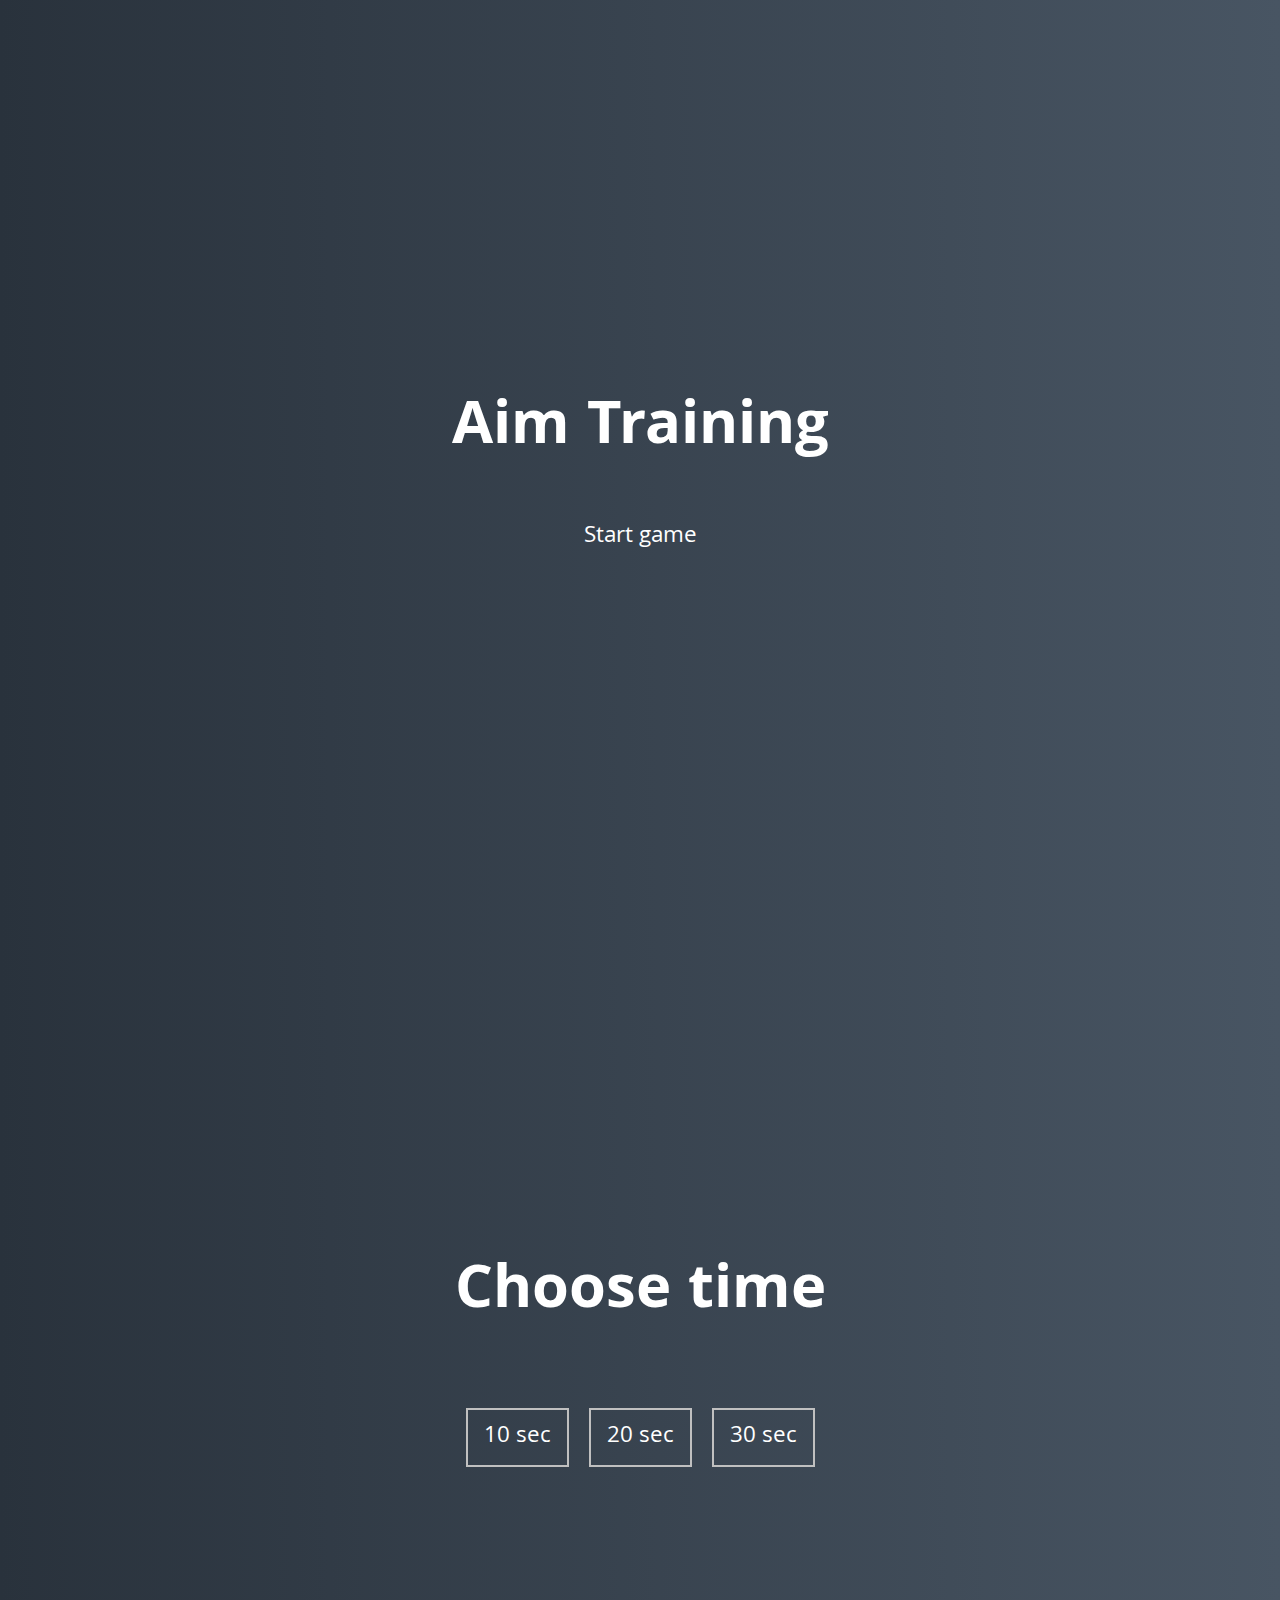
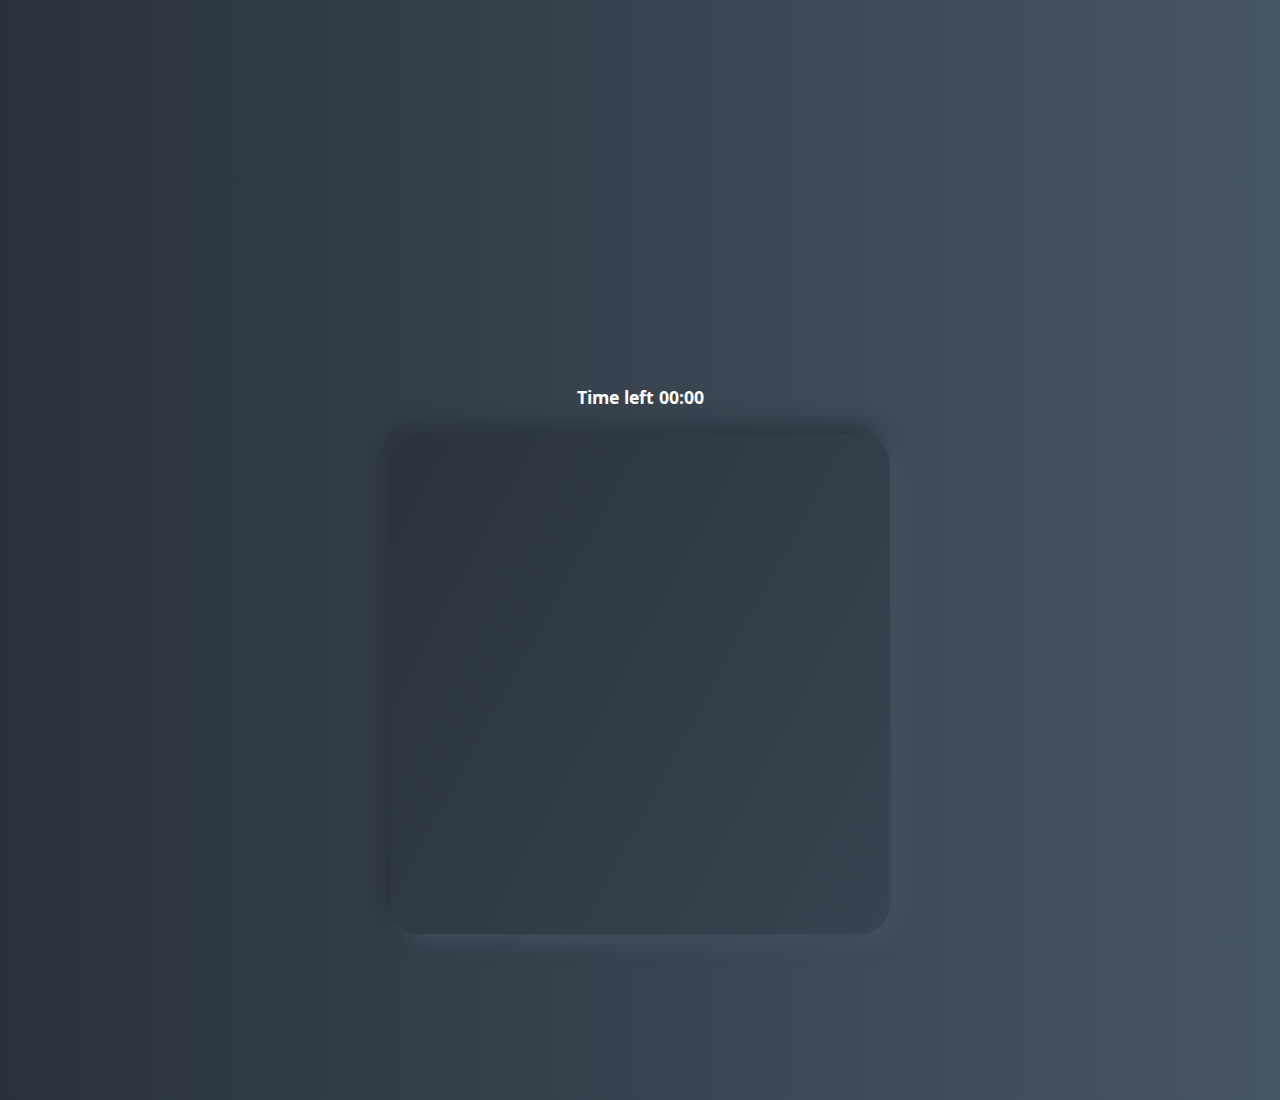
<file: index.html>
<!DOCTYPE html><html lang="en"><head><meta charset="UTF-8"><meta name="viewport" content="width=device-width, initial-scale=1.0"><link rel="stylesheet" href="styles.4fb4b1fd.css"><title>Aim Training</title></head><body> <div class="screen"> <h1>Aim Training</h1> <a href="#" class="start">Start game</a> </div> <div class="screen"> <h1>Choose time</h1> <ul class="time-list"> <li> <button class="time-btn" data-time="10"> 10 sec </button> </li> <li> <button class="time-btn" data-time="20"> 20 sec </button> </li> <li> <button class="time-btn" data-time="30"> 30 sec </button> </li> </ul> </div> <div class="screen"> <h3 id="time-table">Time left <span id="time">00:00</span></h3> <div class="board" id="board"></div> </div> <script src="main.0365e77b.js"></script> </body></html>
</file>
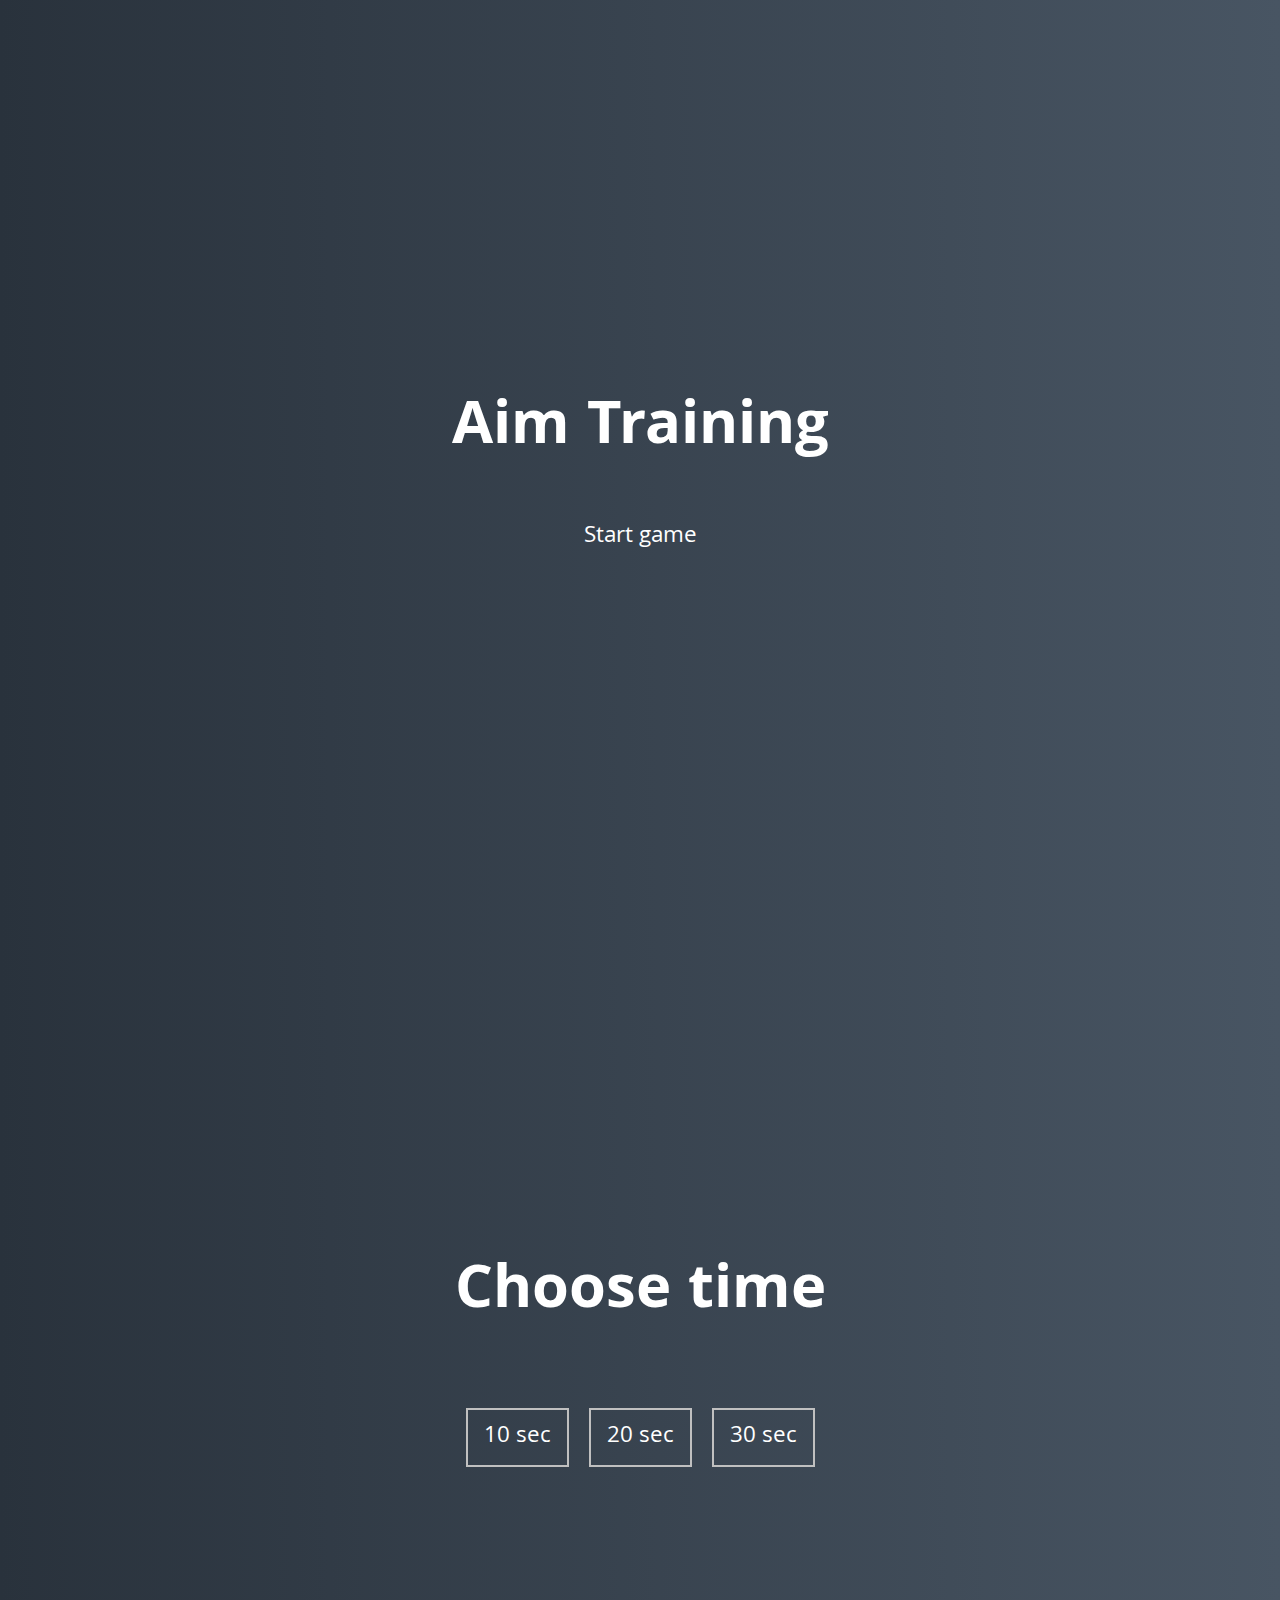
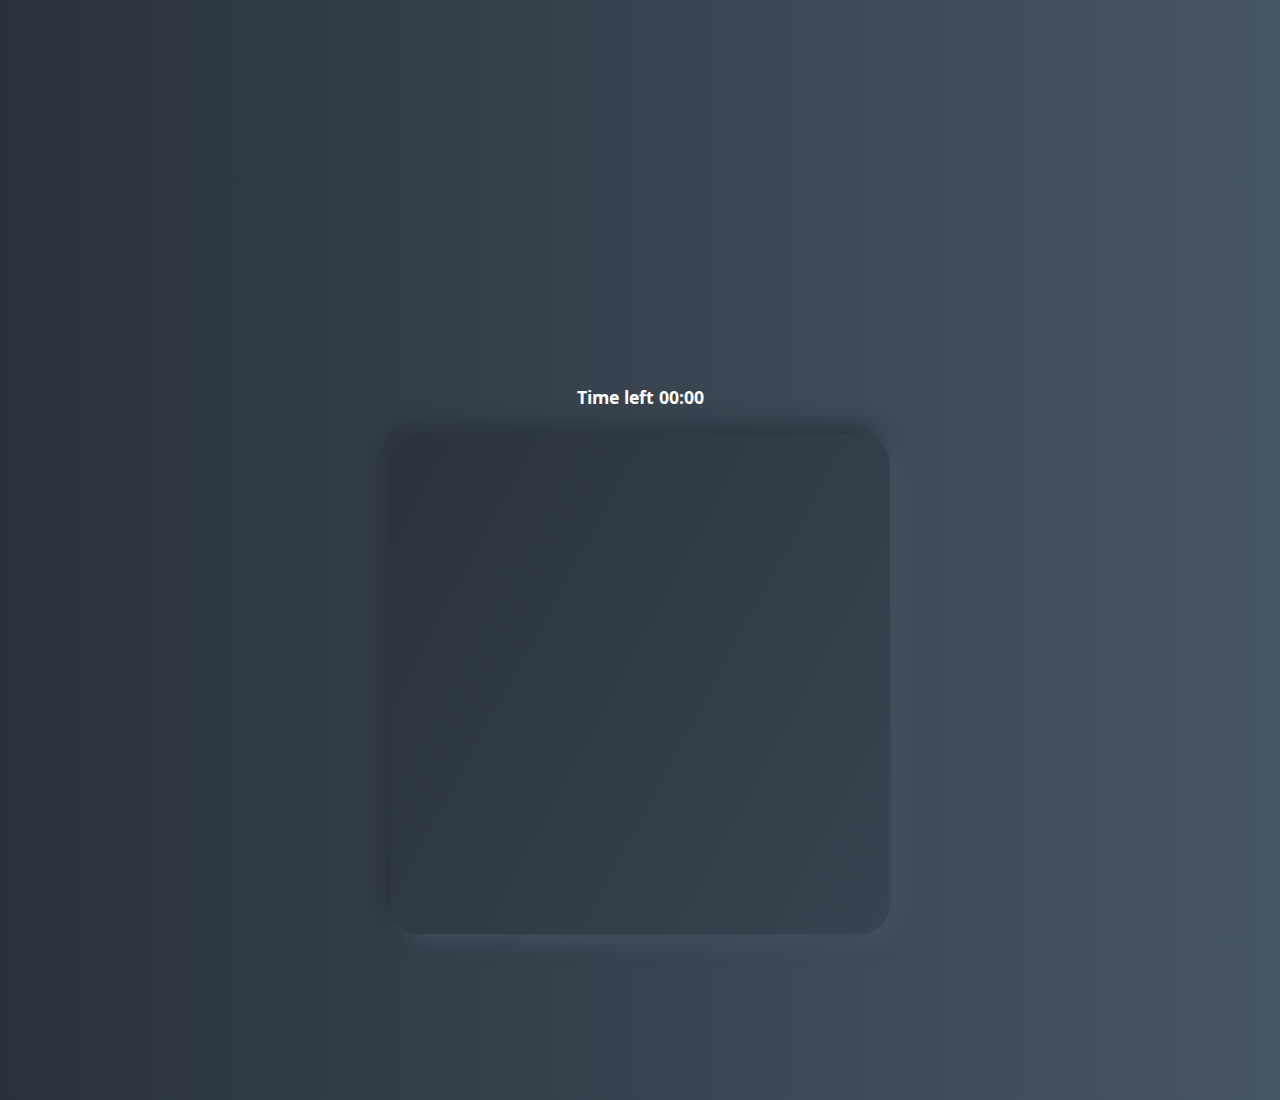
<file: src/index.html>
<!DOCTYPE html>
<html lang="en">
  <head>
    <meta charset="UTF-8" />
    <meta name="viewport" content="width=device-width, initial-scale=1.0" />
    <link rel="stylesheet" href="./styles.css"/>
    <title>Aim Training</title>
  </head>
  <body>
    <div class="screen">
      <h1>Aim Training</h1>
      <a href="#" class="start">Start game</a>
    </div>

    <div class="screen">
      <h1>Choose time</h1>
      <ul class="time-list">
        <li>
          <button class="time-btn" data-time="10">
            10 sec
          </button>
        </li>
        <li>
          <button class="time-btn" data-time="20">
            20 sec
          </button>
        </li>
        <li>
          <button class="time-btn" data-time="30">
            30 sec
          </button>
        </li>
      </ul>
    </div>

    <div class="screen">
      <h3 id="time-table">Time left <span id="time">00:00</span></h3>
      <div class="board" id="board"></div>
    </div>

    <script src="./main.js"></script>
  </body>
</html>
</file>
<file: styles.4fb4b1fd.css>
@import url("https://fonts.googleapis.com/css?family=Khula&display=swap");*{box-sizing:border-box}body{font-family:Khula,sans-serif;height:100vh;overflow:hidden;margin:0;text-align:center}a,body{color:#fff}a{text-decoration:none}a:hover{color:#16d9e3}.start{font-size:1.5rem}h1{line-height:1.4;font-size:4rem}.screen{display:flex;flex-direction:column;align-items:center;justify-content:center;height:100vh;width:100vw;transition:margin .5s ease-out;background:linear-gradient(90deg,#29323c,#485563)}.screen.up{margin-top:-100vh}.time-list{display:flex;flex-wrap:wrap;justify-content:center;list-style:none;padding:0}.time-list li{margin:10px}.time-btn{background-color:transparent;border:2px solid silver;color:#fff;cursor:pointer;font-family:inherit;padding:.5rem 1rem;font-size:1.5rem}.time-btn:hover{border:2px solid #16d9e3;color:#16d9e3}.hide{opacity:0}.primary{color:#16d9e3}.board{display:flex;justify-content:center;align-items:center;position:relative;width:500px;height:500px;background:linear-gradient(118.38deg,#29323c -4.6%,#485563 200.44%);box-shadow:-8px -8px 20px #2a333d,10px 7px 20px #475462;border-radius:30px;overflow:hidden}.circle{background:linear-gradient(90deg,#16d9e3,#30c7ec 47%,#46aef7);position:absolute;border-radius:50%;cursor:pointer}
/*# sourceMappingURL=styles.4fb4b1fd.css.map */
</file>
<file: src/styles.css>
@import url("https://fonts.googleapis.com/css?family=Khula&display=swap");

* {
  box-sizing: border-box;
}

body {
  color: #fff;
  font-family: "Khula", sans-serif;
  height: 100vh;
  overflow: hidden;
  margin: 0;
  text-align: center;
}

a {
  color: #fff;
  text-decoration: none;
}

a:hover {
  color: #16d9e3;
}

.start {
  font-size: 1.5rem;
}

h1 {
  line-height: 1.4;
  font-size: 4rem;
}

.screen {
  display: flex;
  flex-direction: column;
  align-items: center;
  justify-content: center;
  height: 100vh;
  width: 100vw;
  transition: margin 0.5s ease-out;
  background: linear-gradient(90deg, #29323c 0%, #485563 100%);
}

.screen.up {
  margin-top: -100vh;
}

.time-list {
  display: flex;
  flex-wrap: wrap;
  justify-content: center;
  list-style: none;
  padding: 0;
}

.time-list li {
  margin: 10px;
}

.time-btn {
  background-color: transparent;
  border: 2px solid #c0c0c0;
  color: #fff;
  cursor: pointer;
  font-family: inherit;
  padding: 0.5rem 1rem;
  font-size: 1.5rem;
}

.time-btn:hover {
  border: 2px solid #16d9e3;
  color: #16d9e3;
}

.hide {
  opacity: 0;
}

.primary {
  color: #16d9e3;
}

.board {
  display: flex;
  justify-content: center;
  align-items: center;
  position: relative;
  width: 500px;
  height: 500px;
  background: linear-gradient(118.38deg, #29323c -4.6%, #485563 200.44%);
  box-shadow: -8px -8px 20px #2a333d, 10px 7px 20px #475462;
  border-radius: 30px;
  overflow: hidden;
}

.circle {
  background: linear-gradient(90deg, #16d9e3 0%, #30c7ec 47%, #46aef7 100%);
  position: absolute;
  border-radius: 50%;
  cursor: pointer;
}
</file>
